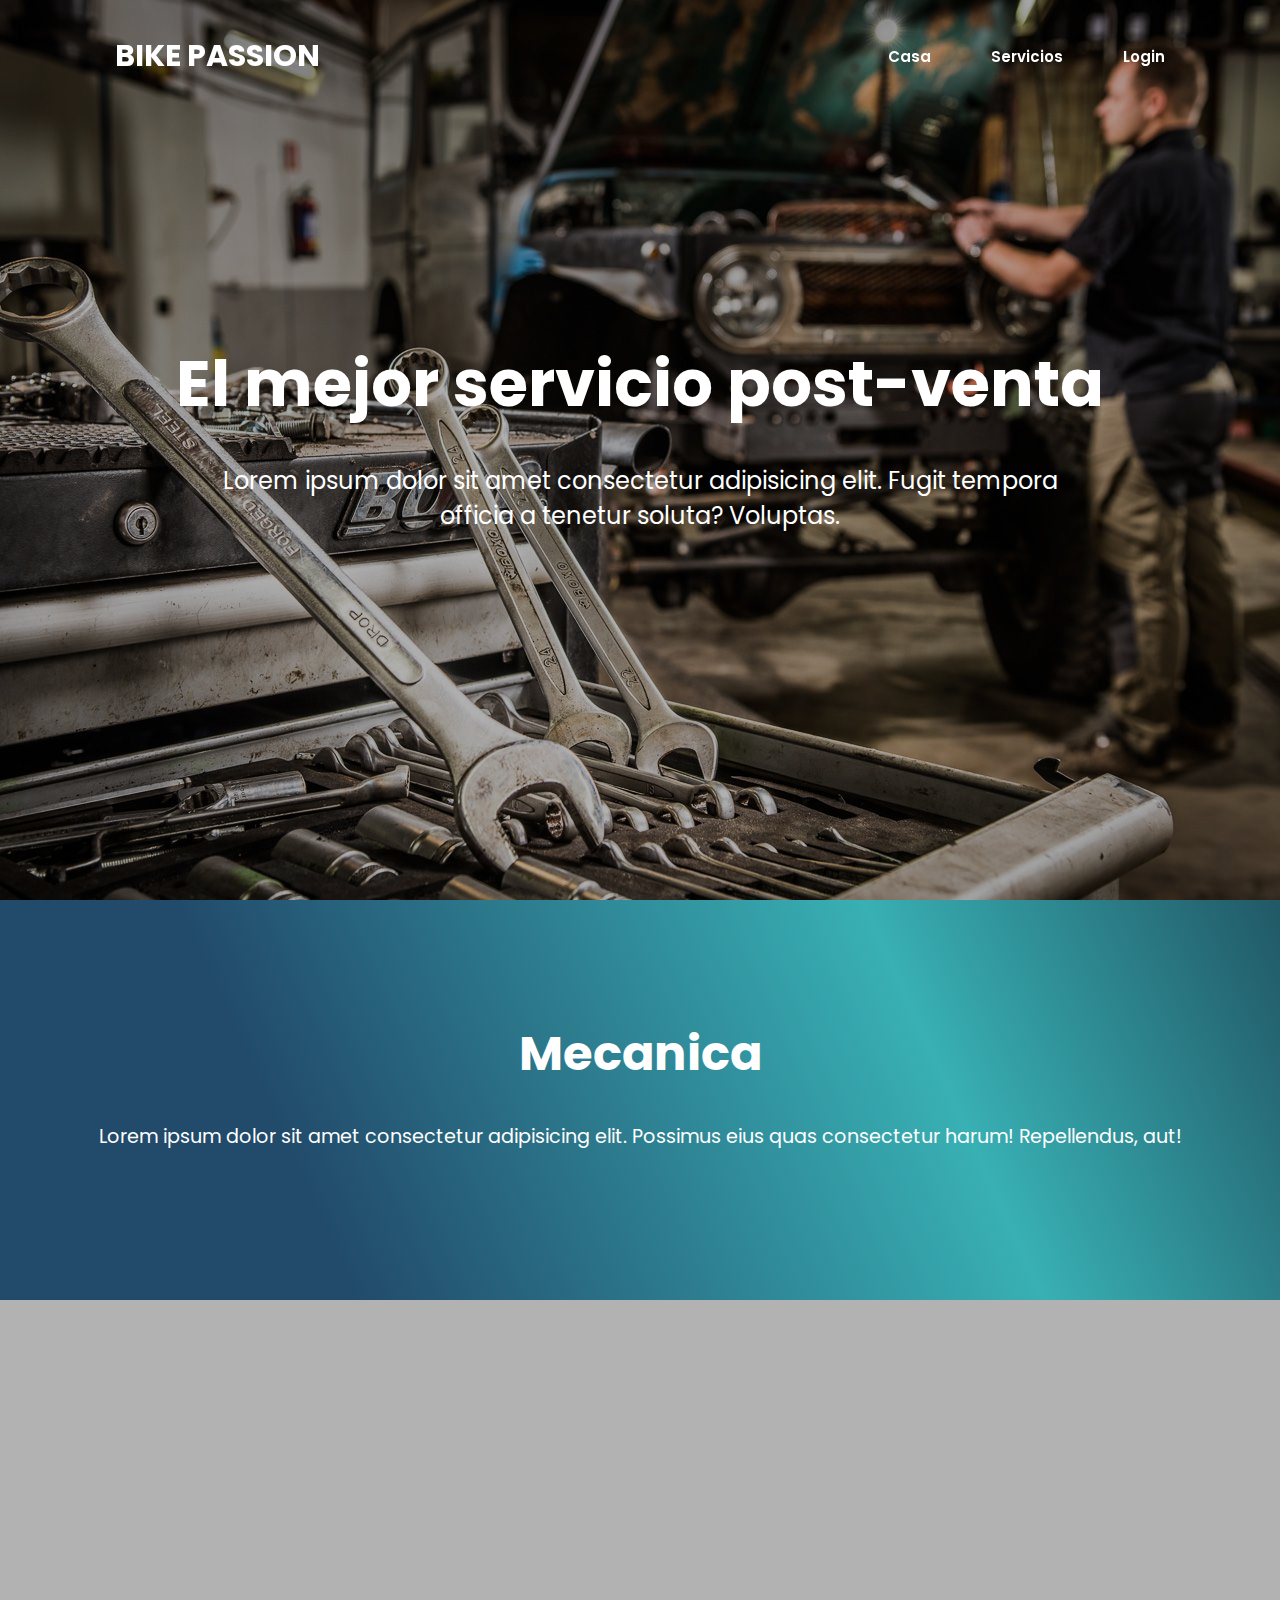
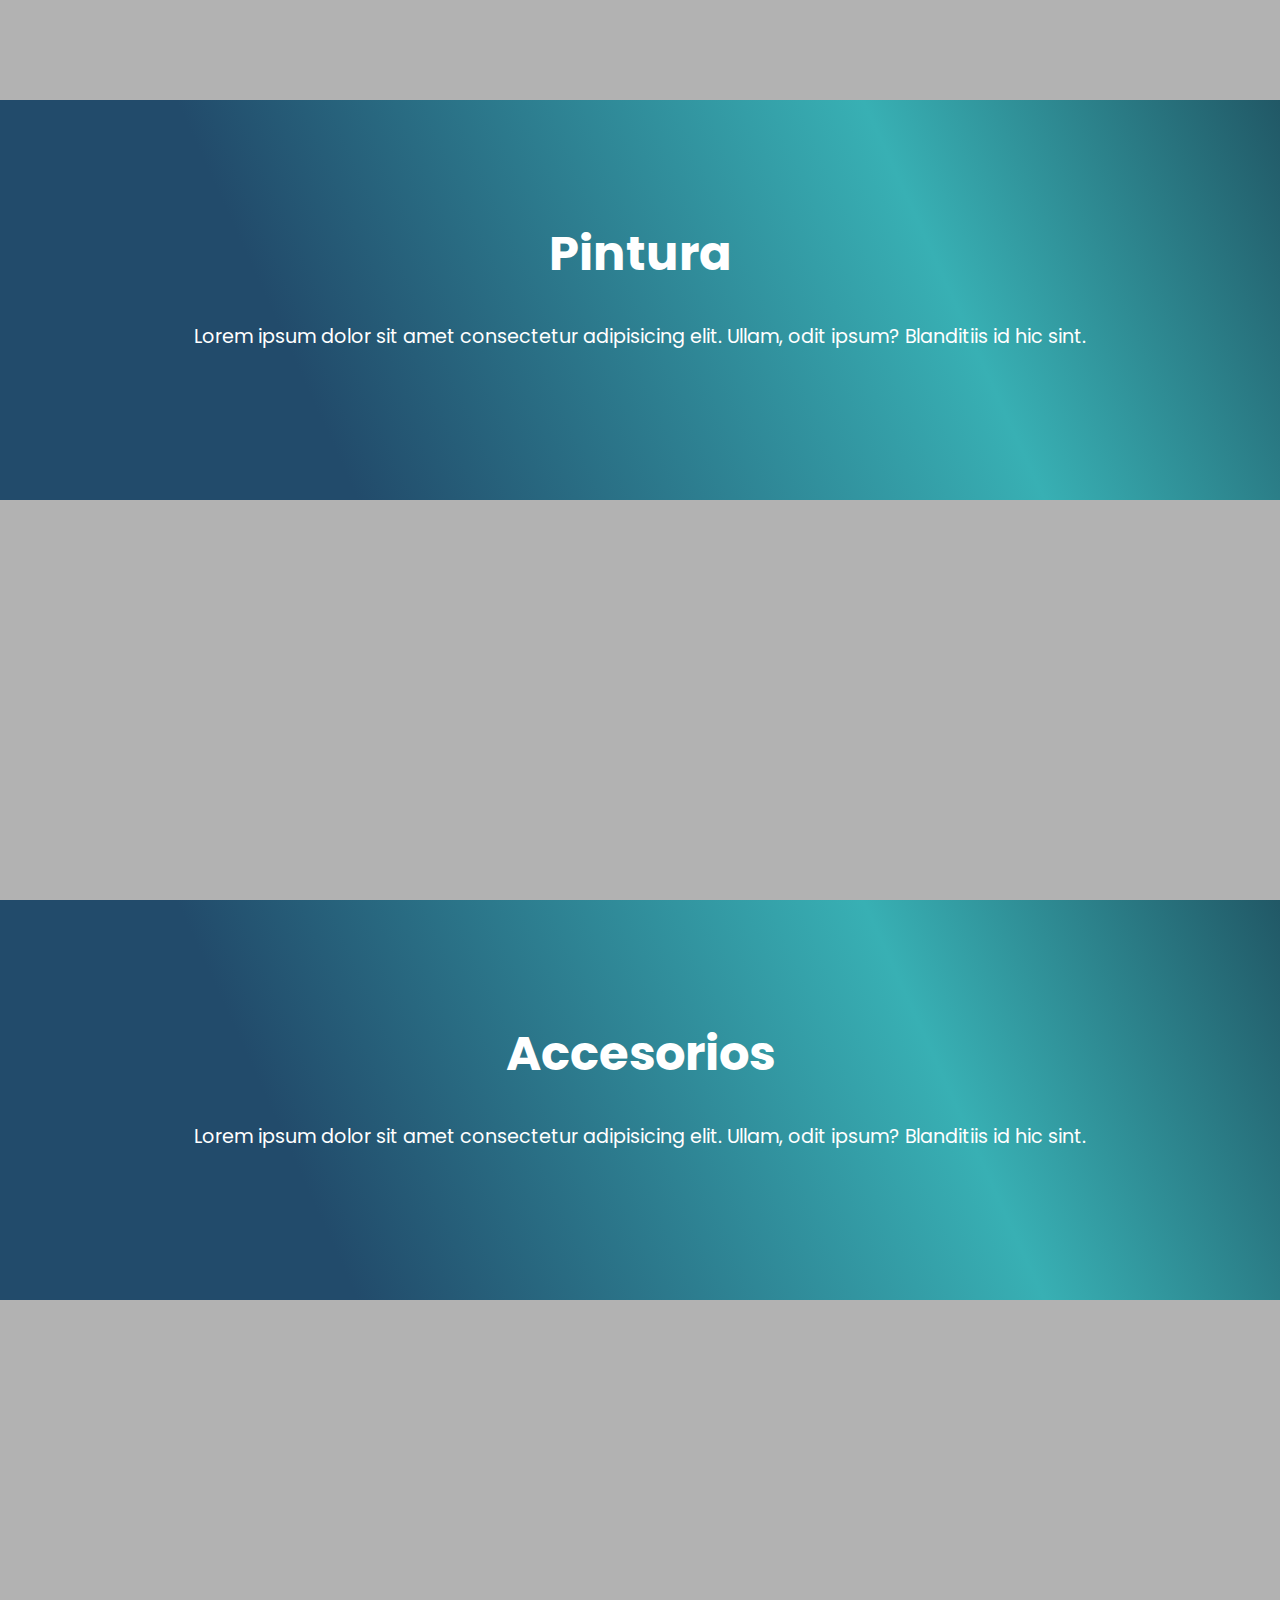
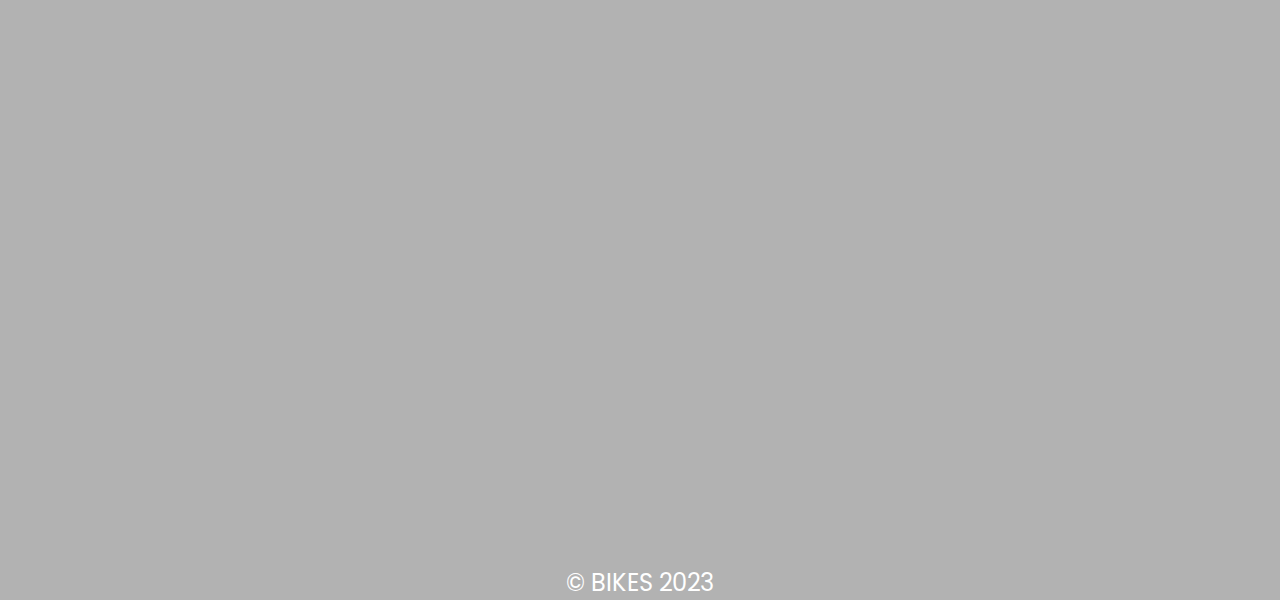
<file: product.html>
<!DOCTYPE html>
<html lang="en">
<head>
    <meta charset="UTF-8">
    <meta name="viewport" content="width=device-width, initial-scale=1.0">
    <!---css link-->
    <link rel="stylesheet" type="text/css" href="style3.css">
    <!---google fonts link-->
    <link rel="preconnect" href="https://fonts.googleapis.com">
    <link rel="preconnect" href="https://fonts.gstatic.com" crossorigin>
    <link href="https://fonts.googleapis.com/css2?family=Permanent+Marker&family=Poppins:wght@300;400;500;600;700;800;900&display=swap" rel="stylesheet">
    <title>Product BIKESSS</title>
</head>
<header>
    <a href="index.html" class="logo">BIKE PASSION</a>
    <ul class="navlista">
        <li><a href="index.html">Casa</a></li>
        <li><a href="product.html">Servicios</a></li>
        <li><a href="login.html">Login</a></li>
    </ul>
    <div class="bx bx-menu" id="menu-icon"></div>
</header>
<body>
    <div class="parallax_bg hero">
        <div class="info">
            <h1>El mejor servicio post-venta</h1>
            <p>Lorem ipsum dolor sit amet consectetur adipisicing elit. Fugit tempora officia a tenetur soluta? Voluptas.</p>

        </div>
    </div>
    <section>
        <div class="info">
            <h1>Mecanica</h1>
            <p>Lorem ipsum dolor sit amet consectetur adipisicing elit. Possimus eius quas consectetur harum! Repellendus, aut!</p>
        </div>
    </section>
    <div class="parallax_bg bg1"></div>

    <section>
        <div class="info">
            <h1>Pintura</h1>
            <p>Lorem ipsum dolor sit amet consectetur adipisicing elit. Ullam, odit ipsum? Blanditiis id hic sint.</p>

        </div>
    </section>
    <div class="parallax_bg bg2"></div>

    <section>
        <div class="info">
            <h1>Accesorios</h1>
            <p>Lorem ipsum dolor sit amet consectetur adipisicing elit. Ullam, odit ipsum? Blanditiis id hic sint.</p>
            
        </div>
    </section>
    <div class="parallax_bg bg3"></div>
    <div class="container">
        <div class="main">
            <div class="footer">
                <p>&copy; BIKES 2023</p>
            </div>
        </div>
    </div>
</body>
</html>
</file>
<file: style3.css>
* {
    padding: 0;
    margin: 0;
    box-sizing: border-box;
    font-family: 'Poppins', sans-serif;
    list-style: none;
    text-decoration: none;
}
header{
    position: fixed;
    right: 0;
    top: 0;
    z-index: 1000;
    width: 100%;
    display: flex;
    align-items: center;
    justify-content: space-between;
    padding: 33px 9%;
    background: transparent;
   
}
.logo{
    font-size: 30px;
    font-weight: 700;
    color: white;
}
.navlista{
    display: flex;
}
.navlista a{
    color: white;
    margin-left: 60px;
    font-size: 15px;
    font-weight: 600;
    border-bottom: 2px solid transparent;
    transition: all .55s ease;
}
.navlista a:hover{
    border-bottom: 2px solid white;
}
#menu-icon{
    color: white;
    font-size: 35px;
    z-index: 10001;
    cursor: pointer;
    display: none;
}
.parallax_bg{
    position: relative;
    width: 100%;
    height: 400px;
    background-position: center;
    background-size: cover;
    background-repeat: no-repeat;
    background-attachment: fixed;
}
.parallax_bg::after{
    content:'';
    position:absolute;
    top: 0;
    left: 0;
    width: 100%;
    height: 100%;
    background-color: rgba(0, 0, 0, 0.3);
}

.hero{
    height: 100vh;
    display: flex;
    align-items: center;
    justify-content: center;
    background-image: url('img/67233-mecanica.jpg') ;
}

.bg1 {
    background-image: url('img/mecanico.jpg') ;
}
.bg2 {
    background-image: url('img/43749-harley-davison.jpg') ;
}
.bg3 {
    background-image: url('img/43818-harley-davison\ \(1\).jpg') ;
    height: 100vh;
}

section{
    width: 100%;
    height: 400px;
    background: linear-gradient(245.59deg, rgb(33, 88, 102) 0%, rgb(56, 176, 180) 28.53%, rgb(34, 75, 107) 75.52%);
    position: relative;;
    color: #fff;
    display: flex;
    align-items: center;
    justify-content: center;
}

.info{
    text-align: center;
    z-index: 1;
}
.info h1{
    font-size: 3rem;
}
.info p {
    font-size: 1.2rem;
    margin: 2rem auto;
}
.hero .info{
    color: #fff;
}
.hero .info h1{
    font-size: 4rem;
}
.hero .info p {
    font-size: 1.5rem;
    max-width: 70%;
}
.container {
    position: relative;
  }
  
  .main {
    background-color: transparent;
  }
  
  .footer {
    position: absolute;
    bottom: 0;
    width: 100vw;
    font-size: 24px;
    color: white;
    display: flex;
    align-items: center;
    justify-content: center;
    background: transparent;
  }
</file>
